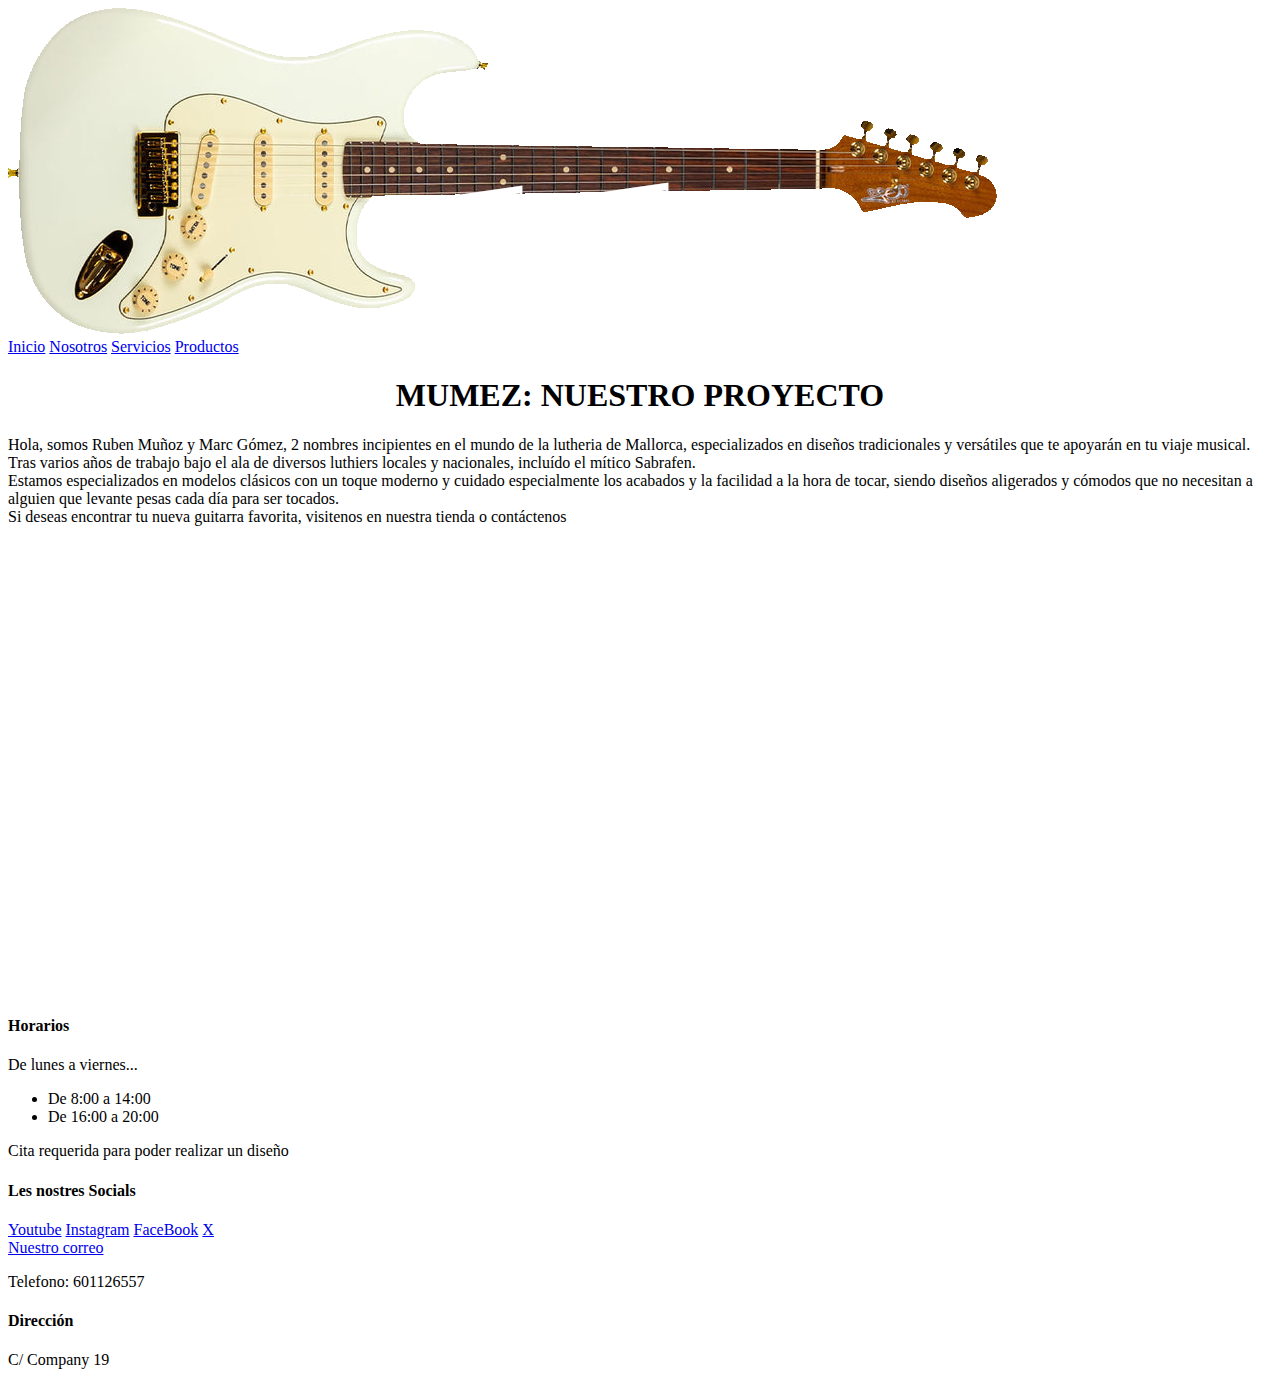
<file: aboutus.html>
<!DOCTYPE html>
<html lang="es">
  <head>
    <meta charset="UTF-8" />
    <meta name="viewport" content="width=device-width, initial-scale=1.0" />
    <meta name="title" content="Mumez guitars" />
    <meta
      name="description"
      content="Mumez, unos luthiers especializados en complacerte."
    />
    <title>Sobre nosotros</title>
    <!-- Link to CSS file (optional) -->
    <link rel="stylesheet" href="css/style.css" />
    <link rel="stylesheet" href="css/aboutus.css" />
  </head>
  <body>
     <nav class="topbar">
      <article class="logo">
        <a href="index.html">
          <img src="imgs/logo.png" alt="Logo" />
        </a>
      </article>
      <article class="nav-links">
        <a href="index.html" class="navbutton">Inicio</a>
        <a href="aboutus.html" class="navbutton">Nosotros</a>
        <a href="services.html" class="navbutton">Servicios</a>
        <a href="products.html" class="navbutton">Productos</a>
      </article>
    </nav>


    <main>
      <article class="OurProject">
      <h1>MUMEZ: NUESTRO PROYECTO</h1>
      <p> Hola, somos Ruben Muñoz y Marc Gómez, 2 nombres incipientes en el mundo
        de la lutheria de Mallorca, especializados en diseños tradicionales y
        versátiles que te apoyarán en tu viaje musical. Tras varios años de trabajo bajo el ala de diversos luthiers locales y nacionales, incluído el mítico Sabrafen. </br> Estamos especializados en modelos clásicos con un toque moderno y cuidado especialmente los acabados y la facilidad a la hora de tocar, siendo diseños aligerados y cómodos que no necesitan a alguien que levante pesas cada día para ser tocados. </br> Si deseas encontrar tu nueva guitarra favorita, visitenos en nuestra tienda o  contáctenos</p>
      </article>

    <article id="Location">
      <iframe src="https://www.google.com/maps/embed?pb=!1m18!1m12!1m3!1d3075.200983235838!2d2.626497075439862!3d39.57762050628347!2m3!1f0!2f0!3f0!3m2!1i1024!2i768!4f13.1!3m3!1m2!1s0x12979263327269bb%3A0x1df8753fe9d420ca!2sCarrer%20Company%2C%2019%2C%20Poniente%2C%2007014%20Palma%2C%20Illes%20Balears!5e0!3m2!1sca!2ses!4v1763901177459!5m2!1sca!2ses" width="600" height="450" style="border:0;" allowfullscreen="" loading="lazy" referrerpolicy="no-referrer-when-downgrade"></iframe>
      <h4>Horarios</h4>
      <p>De lunes a viernes...</p>
      <ul>
        <li>De 8:00 a 14:00</li>
        <li>De 16:00 a 20:00</li>
      </ul>
      <p>Cita requerida para poder realizar un diseño</p>
    </article>
    </main>


    <footer class="footer">
      <article class="footer-section">
        <h4>Les nostres Socials</h4>
        <a href="youtube.com" target="_blank">Youtube</a>
        <a href="instagram.com" target="_blank">Instagram</a>
        <a href="facebook.com" target="_blank">FaceBook</a>
        <a href="x.com" target="_blank">X</a>
      </article>

      <article class="footer-section">
        <a href="mailto:marc.elintrepido@gmail.com" target="_blank">Nuestro correo</a>
        <p>Telefono: 601126557</p>
        <h4>Dirección</h4>
        <p>C/ Company 19</p>
      </article>
      </footer>
  </body>
</html>
</file>
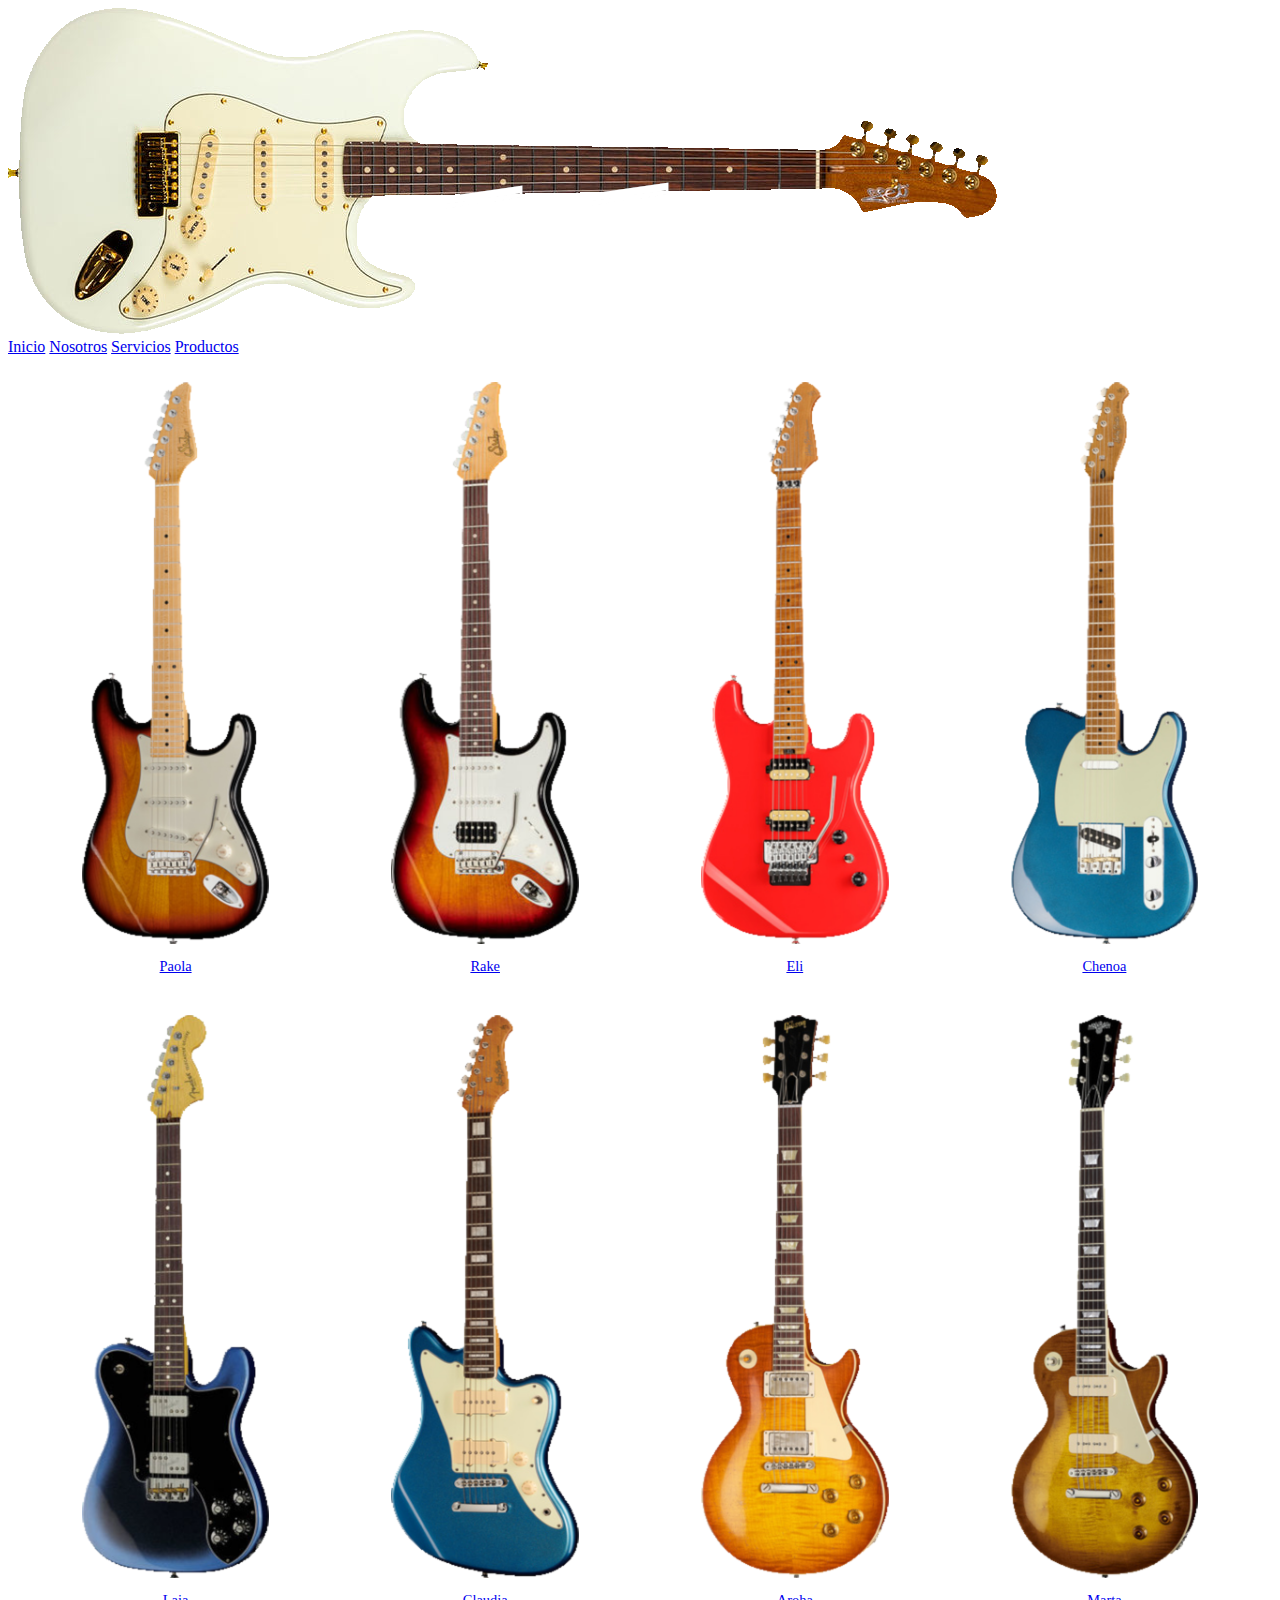
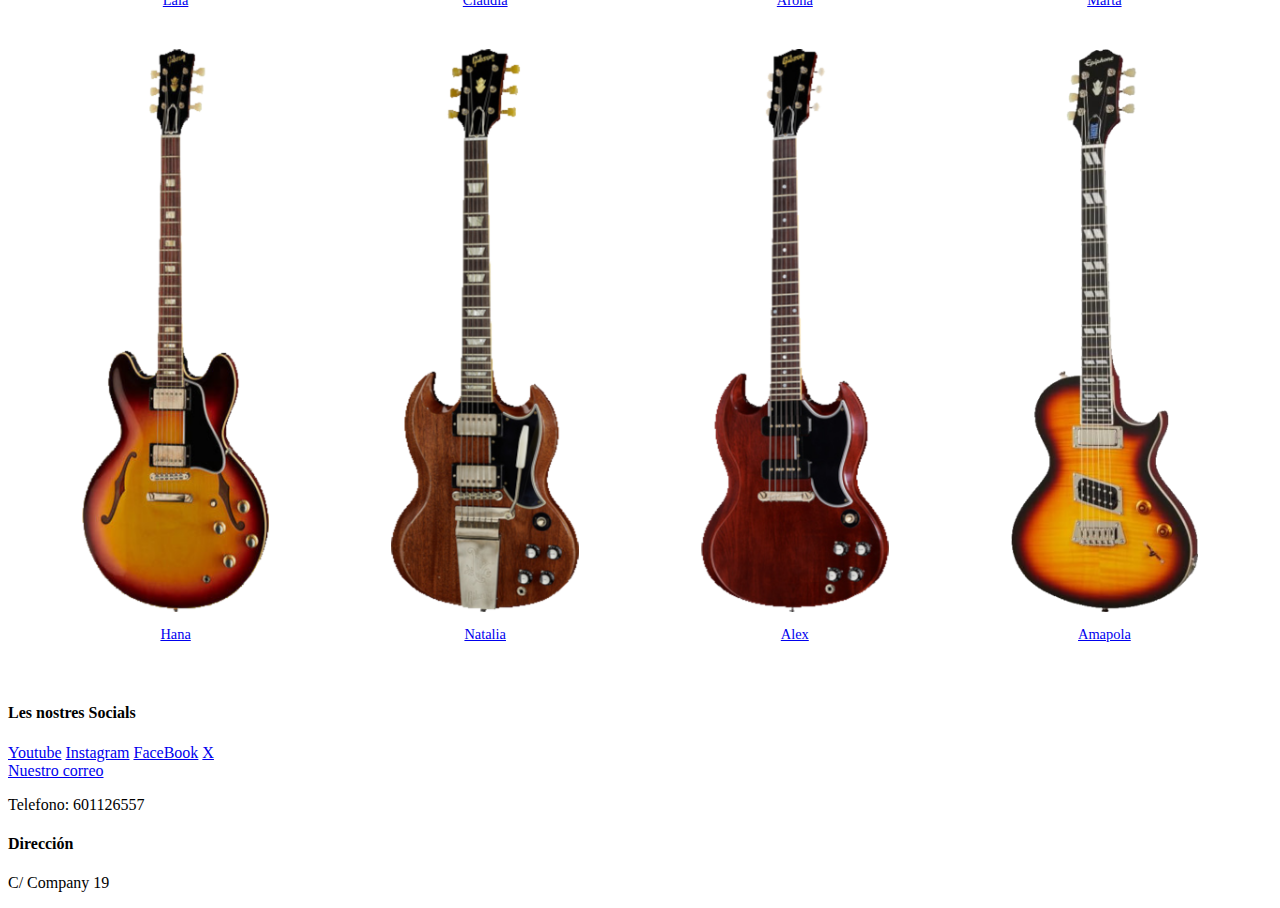
<file: products.html>
<!DOCTYPE html>
<html lang="es">
  <head>
    <meta charset="UTF-8" />
    <meta name="viewport" content="width=device-width, initial-scale=1.0" />
    <meta name="title" content="Mumez guitars" />
    <meta
      name="description"
      content="Mumez, unos luthiers especializados en complacerte."
    />
    <title>Productos</title>
    <link rel="stylesheet" href="css/style.css" />
    <link rel="stylesheet" href="css/products.css" />
  </head>
  <body>
     <nav class="topbar">
      <article class="logo">
        <a href="index.html">
          <img src="imgs/logo.png" alt="Logo" />
        </a>
      </article>
      <article class="nav-links">
        <a href="index.html" class="navbutton">Inicio</a>
        <a href="aboutus.html" class="navbutton">Nosotros</a>
        <a href="services.html" class="navbutton">Servicios</a>
        <a href="products.html" class="navbutton">Productos</a>
      </article>
    </nav>
    <main>
      <article class="allGuitarsShowcase">
      <article>
      <a href="product.html" class="product">
        <img src="imgs/Paola.png" alt="Paola" />
        <figcaption><p>Paola</p></figcaption>
      </a>
      </article>
      <article>
      <a href="product.html" class="product">
        <img src="imgs/Rake.png" alt="Rake" />
        <figcaption><p>Rake</p></figcaption>
      </a>
      </article>
      <article>
      <a href="product.html" class="product">
        <img src="imgs/Eli.png" alt="Eli" />
        <figcaption><p>Eli</p></figcaption>
      </a>
      </article>
      <article>
      <a href="product.html" class="product">
        <img src="imgs/Chenoa.png" alt="Chenoa" />
        <figcaption><p>Chenoa</p></figcaption>
      </a>
      </article>
      <article>
      <a href="product.html" class="product">
        <img src="imgs/Laia.png" alt="Laia" />
        <figcaption><p>Laia</p></figcaption>
      </a>
      </article>
      <article>
      <a href="product.html" class="product">
        <img src="imgs/Claudia.png" alt="Claudia" />
        <figcaption><p>Claudia</p></figcaption>
      </a>
      </article>
      <article>
      <a href="product.html" class="product">
        <img src="imgs/Aroha.png" alt="Aroha" />
        <figcaption><p>Aroha</p></figcaption>
      </a>
      </article>
      <article>
      <a href="product.html" class="product">
        <img src="imgs/Marta.png" alt="Marta" />
        <figcaption><p>Marta</p></figcaption>
      </a>
      </article>
      <article>
      <a href="product.html" class="product">
        <img src="imgs/Hana.png" alt="Hana" />
        <figcaption><p>Hana</p></figcaption>
      </a>
      </article>
      <article>
      <a href="product.html" class="product">
        <img src="imgs/Natalia.png" alt="Natalia" />
        <figcaption><p>Natalia</p></figcaption>
      </a>
      </article>
      <article>
      <a href="product.html" class="product">
        <img src="imgs/Alex.png" alt="Alex" />
        <figcaption><p>Alex</p></figcaption>
      </a>
      </article>
      <article>
      <a href="product.html" class="product">
        <img src="imgs/Amapola.png" alt="Amapola" />
        <figcaption><p>Amapola</p></figcaption>
      </a>
      </article>
      </article>
    </main>
    <footer class="footer">
      <article class="footer-section">
        <h4>Les nostres Socials</h4>
        <a href="youtube.com" target="_blank">Youtube</a>
        <a href="instagram.com" target="_blank">Instagram</a>
        <a href="facebook.com" target="_blank">FaceBook</a>
        <a href="x.com" target="_blank">X</a>
      </article>

      <article class="footer-section">
        <a href="mailto:marc.elintrepido@gmail.com" target="_blank">Nuestro correo</a>
        <p>Telefono: 601126557</p>
        <h4>Dirección</h4>
        <p>C/ Company 19</p>
      </article>
      </footer>
  </body>
</html>
</file>
<file: css/style.css>
header {
  overflow: hidden;
  background-color: #3a3a3a;
  position: sticky;
  position: -webkit-sticky;
  display: flex;
  gap: 10px;
  padding: 5px;
}

header button {
  background-color: rgb(244, 144, 22);
  border-radius: 5%;
  flex: 1; /* botons espai igual */
  margin: 0;
  padding: 15px 0;a
  text-align: center;
}
</file>
<file: css/aboutus.css>
h1 {
text-align: center;

}
</file>
<file: css/products.css>
/* PRODUCT SHOWCASE */
.allGuitarsShowcase {
  display: grid;
  grid-template-columns: repeat(4, 1fr);
  gap: 2vw;
  justify-items: center;
  padding: 2vw;
}
.product img {
  width: 75%;
  height: auto;
  max-width: 250px;
  border-radius: 0.5vw;
  display: block;
  margin: 0 auto;
}

.product figcaption {
  margin-top: 0.5vw;
  font-size: clamp(0.9rem, 1vw, 1.2rem);
  text-align: center;
}

/* Mobile phones */
@media (max-width: 480px) {
  .allGuitarsShowcase {
    grid-template-columns: repeat(4, 1fr);
    gap: 3vw;
  }

  .services {
    flex-direction: column;
    gap: 3vw;
  }

  .service {
    flex-direction: column;
    align-items: center;
    text-align: center;
    width: 100%;
  }

  .service img {
    width: 50vw;
    max-width: 60vw;
    margin-bottom: 1vw;
  }

  .footer {
    flex-direction: column;
    gap: 3vw;
    font-size: 1.5vw;
  }

  .footer-section {
    min-width: 100%;
  }
}
</file>
